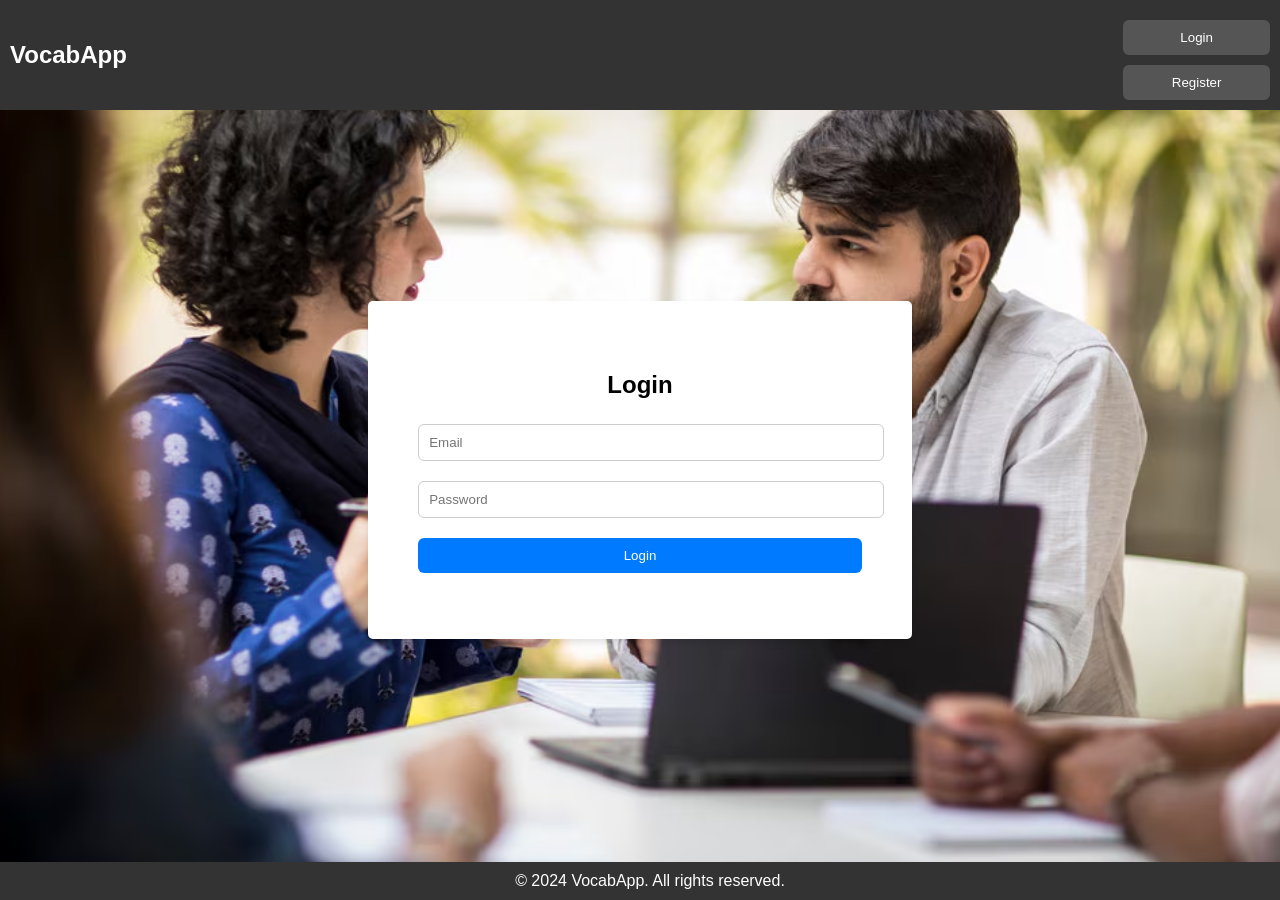
<file: projectAppTuVungTiengAnh/index.html>
<!DOCTYPE html>
<html lang="en">
<head>
    <meta charset="UTF-8">
    <meta name="viewport" content="width=device-width, initial-scale=1.0">
    <title>VocabApp - Login</title>
    <link rel="stylesheet" href="../projectAppTuVungTiengAnh/css/login.css">
</head>
<body>
    <!-- Navigation -->
    <div class="navbar">
        <div class="brand">VocabApp</div>
        <div class="nav-buttons">
            <a href="../projectAppTuVungTiengAnh/pages/login.html"><button class="login-btn">Login</button></a>
            <a href="../projectAppTuVungTiengAnh/pages/register.html"><button class="register-btn">Register</button></a>
        </div>
    </div>

    <!-- Login Form -->
    <div class="login-container">
        <div class="login-box">
            <h2>Login</h2>
            <input type="email" id="loginUsername" placeholder="Email" required>
            <input type="password" id="loginPassword" placeholder="Password" required>
            <a href="../projectAppTuVungTiengAnh/pages/home.html"><button onclick="login()">Login</button></a>
            <p id="loginMessage" class="error-message"></p> <!-- Thêm thông báo lỗi -->
        </div>
    </div>

    <!-- Footer -->
    <footer>
        © 2024 VocabApp. All rights reserved.
    </footer>

    <script src="../projectAppTuVungTiengAnh/js/auth.js"></script>
</body>
</html>
</file>
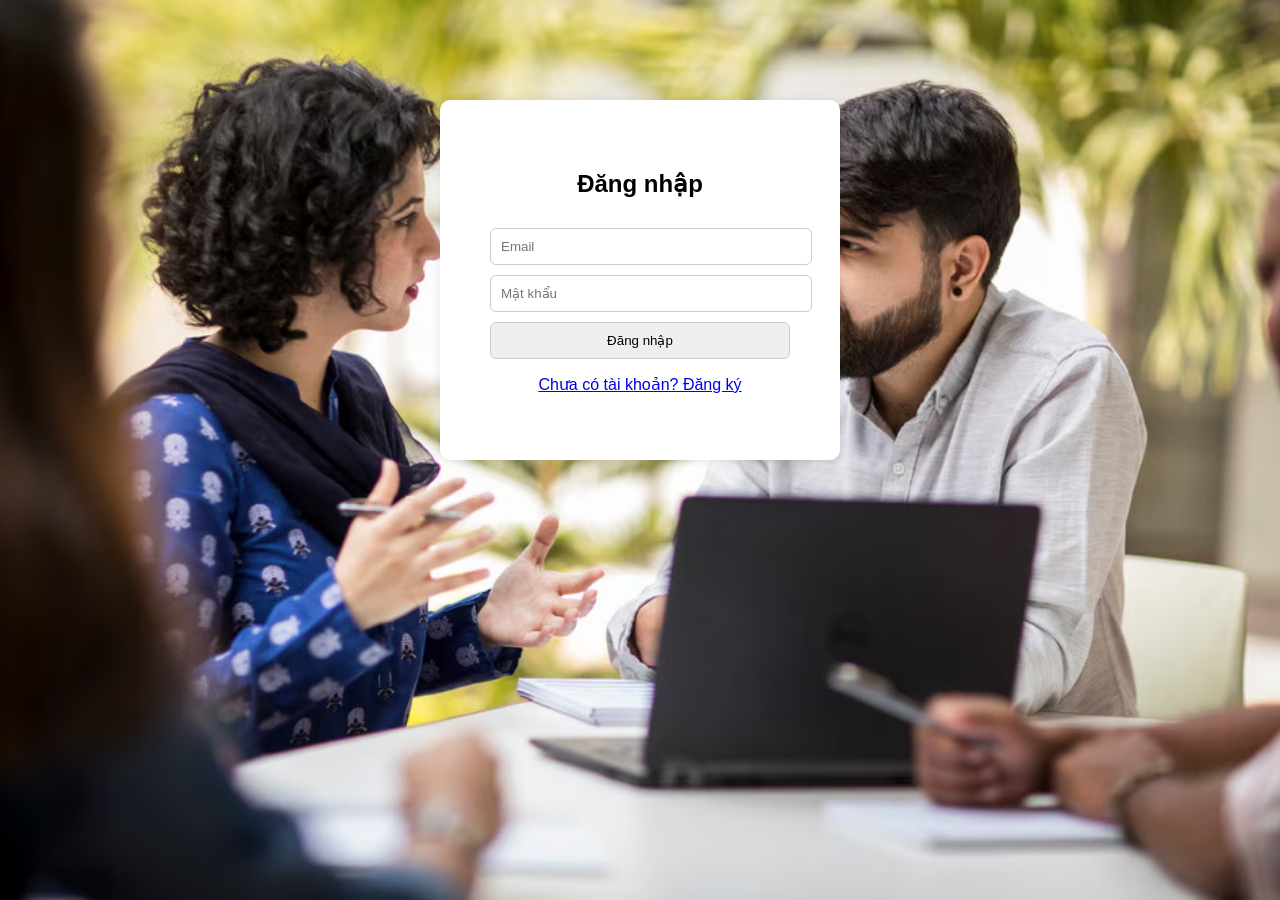
<file: projectAppTuVungTiengAnh/pages/categories.html>
<!DOCTYPE html>
<html lang="en">
<head>
    <meta charset="UTF-8">
    <meta name="viewport" content="width=device-width, initial-scale=1.0">
    <title>VocabApp - Categories</title>
    <link rel="stylesheet" href="../css/home.css">
    <link rel="stylesheet" href="../css/categories.css">
    <style>
        body {
            background: url('../assets/imgs/ca.jpg') no-repeat center center fixed;
            background-size: cover;
        }
    </style>
</head>
<body>

<!-- Navigation Bar -->
<nav class="navbar">
    <div class="brand"><a href="home.html">VocabApp</a></div>
    <div class="nav-links">
        <a href="categories.html">Categories</a>
        <a href="vocabulary.html">Vocabulary</a>
        <a href="flashcard.html">Flashcards</a>
        <a href="quiz.html">Quiz</a>
        <button id="logoutBtn" onclick="logout()">Đăng xuất</button>
    </div>
</nav>

<!-- Add/Edit Category Modal -->
<div id="addCategoryModal" class="modal">
    <div class="modal-content">
        <h2 id="categoryModalTitle">Add New Category</h2>

        <form id="categoryForm">
            <label for="newCategoryName">Category Name:</label>
            <input type="text" id="newCategoryName" name="name" placeholder="Enter category name" required>

            <label for="newCategoryDesc">Description:</label>
            <input type="text" id="newCategoryDesc" name="description" placeholder="Enter description" required>
        </form>

        <button id="saveCategoryBtn">Save Category</button>
        <button id="deleteCategoryBtn" style="display: none;">Delete Category</button>
    <p id="categoryMessage" style="color:red; margin-top:10px;"></p>

    </div>
</div>

<!-- Delete Confirmation Modal -->
<div id="deleteCategoryModal" class="modal_delete" aria-hidden="true">
    <div class="modal-content">
        <h2>Confirm Deletion</h2>
        <p>Are you sure you want to delete this vocabulary entry?</p>
        <div class="modal-buttons">
            <button id="confirmDeleteBtn" class="btn btn-delete">Delete</button>
            <button id="cancelDeleteBtn" class="btn btn-cancel">Cancel</button>
        </div>
    </div>
</div>

<!-- Main Content -->
<div class="container">
    <h2>Vocabulary Categories</h2>
    <button class="btn-green" id="openAddCategoryModalBtn">Add New Category</button>
    <input type="text" class="search-bar" placeholder="Search categories...">

    <table class="category-table">
        <thead>
            <tr>
                <th>NAME</th>
                <th>DESCRIPTION</th>
                <th>ACTIONS</th>
            </tr>
        </thead>
        <tbody>
            <!-- Rows will be dynamically inserted here -->
        </tbody>
    </table>

    <!-- Pagination Controls -->
    <div class="pagination-controls">
        <button class="prev-btn">Previous</button>
        <span class="page-numbers"></span>
        <button class="next-btn">Next</button>
    </div>
    
</div>

<!-- Footer -->
<footer style="text-align: center; margin-top: 40px;">
    \u00a9 2024 VocabApp. All rights reserved.
</footer>
<!-- Modal xác nhận đăng xuất -->
<div id="logoutModal" style="display:none; position:fixed; top:0; left:0; width:100%; height:100%;
    background:rgba(0,0,0,0.5); justify-content:center; align-items:center;">
    <div style="background:#fff; padding:20px; border-radius:8px; text-align:center;">
        <p>Bạn có chắc chắn muốn đăng xuất?</p>
        <button id="confirmLogout">Đăng xuất</button>
        <button id="cancelLogout">Hủy</button>
    </div>
</div>

<script src="../js/categories.js"></script>
<script src="../js/authGuard.js"></script>
<script src="../js/auth.js"></script>

</body>
</html>
</file>
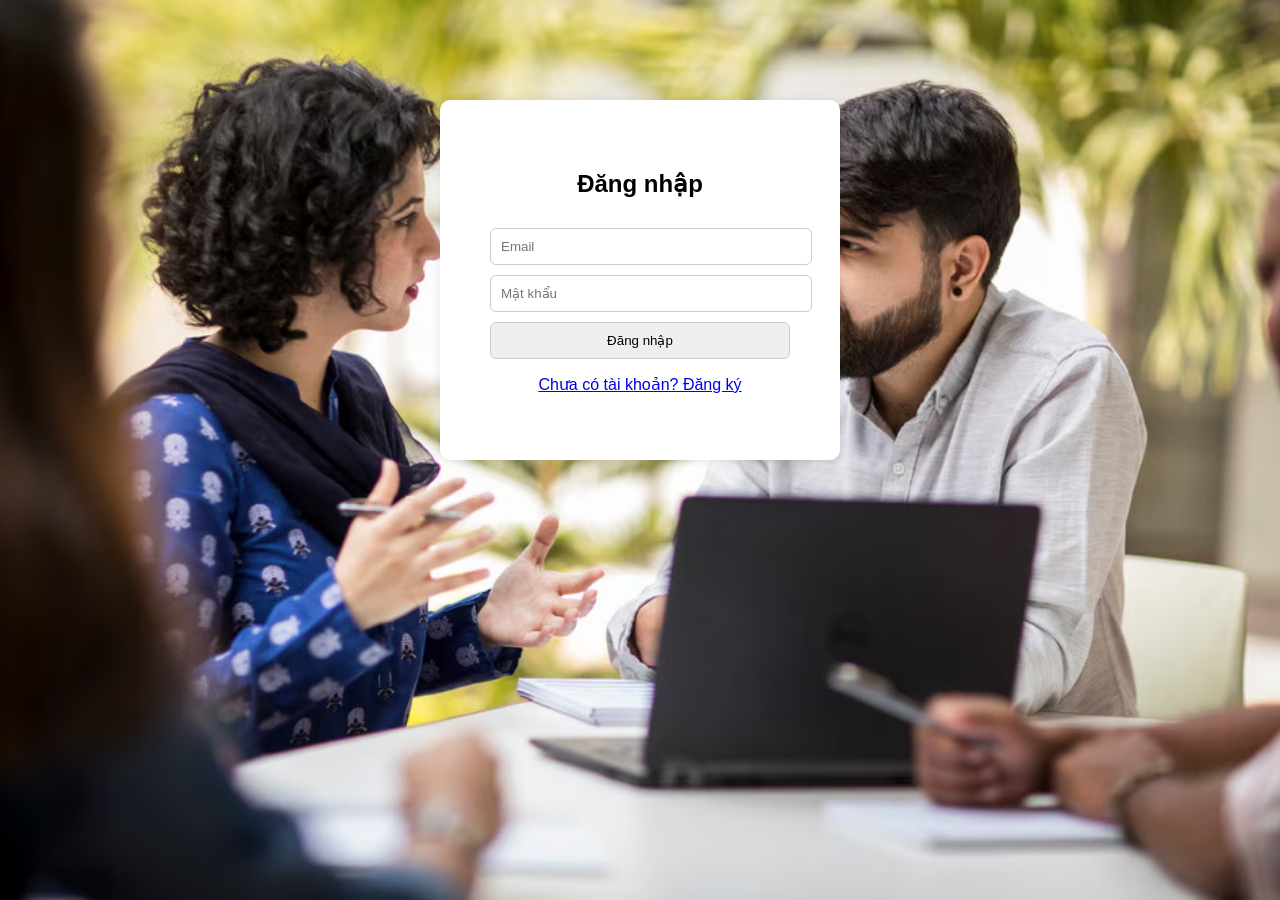
<file: projectAppTuVungTiengAnh/pages/home.html>
<!DOCTYPE html>
<html lang="en">

<head>
    <meta charset="UTF-8">
    <meta name="viewport" content="width=device-width, initial-scale=1.0">
    <title>VocabApp - Learn Vocabulary</title>
    <link rel="stylesheet" href="../css/home.css">
    <style>
        body {
            background: url('../assets/imgs/homeimg.jpg') no-repeat center center fixed;
            background-size: cover;
        }
    </style>
</head>

<body>
    <nav class="navbar">
        <div class="brand"><a href="home.html">VocabApp</a></div>
        <div class="nav-links">
            <a href="categories.html">Categories</a>
            <a href="vocabulary.html">Vocabulary</a>
            <a href="flashcard.html">Flashcards</a>
            <a href="quiz.html">Quiz</a>
            <!-- HTML -->
            <button id="logoutBtn" onclick="logout()">Đăng xuất</button>

        </div>
    </nav>
      
    <!-- Main Section -->
    <section class="hero">
        <h1>Welcome to VocabApp</h1>
        <p>Learn and practice vocabulary with flashcards and quizzes.</p> 
        <div class="buttons">
            <a href="get-started.html" class="btn btn-primary">Get Started</a>
            <a href="register.html" class="btn btn-secondary">Create Account</a>
        </div>
    </section>
    <!-- Footer -->
    <footer>
        © 2024 VocabApp. All rights reserved.
    </footer>
    <!-- Modal xác nhận đăng xuất -->
<div id="logoutModal" style="display:none; position:fixed; top:0; left:0; width:100%; height:100%;
background:rgba(0,0,0,0.5); justify-content:center; align-items:center;">
<div style="background:#fff; padding:20px; border-radius:8px; text-align:center;">
    <p>Bạn có chắc chắn muốn đăng xuất?</p>
    <button id="confirmLogout">Đăng xuất</button>
    <button id="cancelLogout">Hủy</button>
</div>
</div>

    <script src="../js/auth.js"></script>
    <script src="../js/authGuard.js"></script>
</body>

</html>
</file>
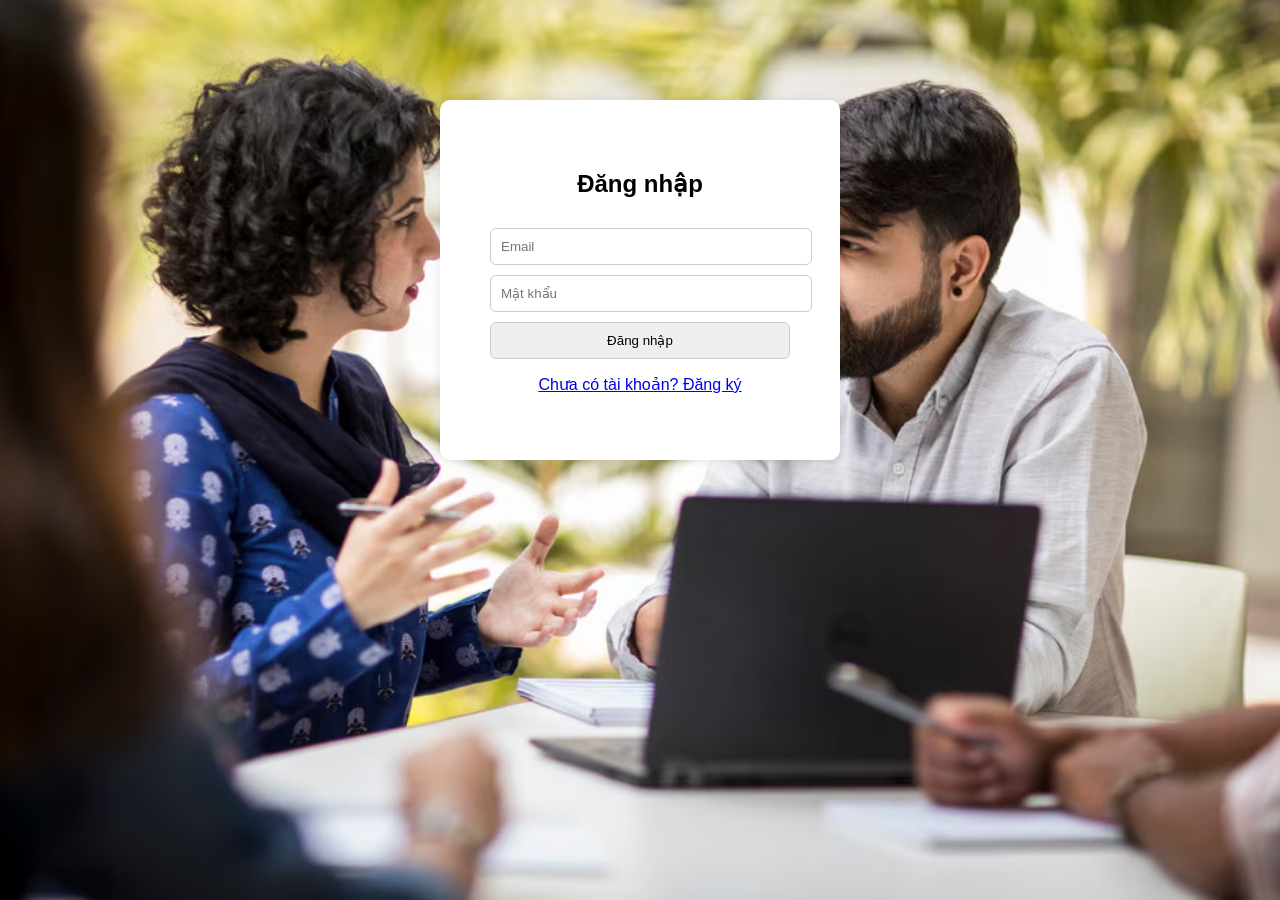
<file: projectAppTuVungTiengAnh/pages/login.html>
<!DOCTYPE html>
<html lang="vi">

<head>
    <meta charset="UTF-8">
    <meta name="viewport" content="width=device-width, initial-scale=1.0">
    <title>Đăng nhập</title>
    <link rel="stylesheet" href="../css/login.css">
</head>

<body>
    <!-- Form đăng nhập -->
    <div id="login" class="form-container">
        <h2>Đăng nhập</h2>
        <input type="text" id="loginUsername" placeholder="Email" required />
        <input type="password" id="loginPassword" placeholder="Mật khẩu" required />
        <button onclick="login()">Đăng nhập</button>
        <!-- Hiển thị thông báo lỗi -->
        <p id="loginMessage" style="color: red; margin-top: 10px;"></p>
        <p>
            <a href="register.html" onclick="register()">Chưa có tài khoản? Đăng ký</a>
        </p>
    </div>
    <script src="../js/auth.js"></script>
</body>

</html>
</file>
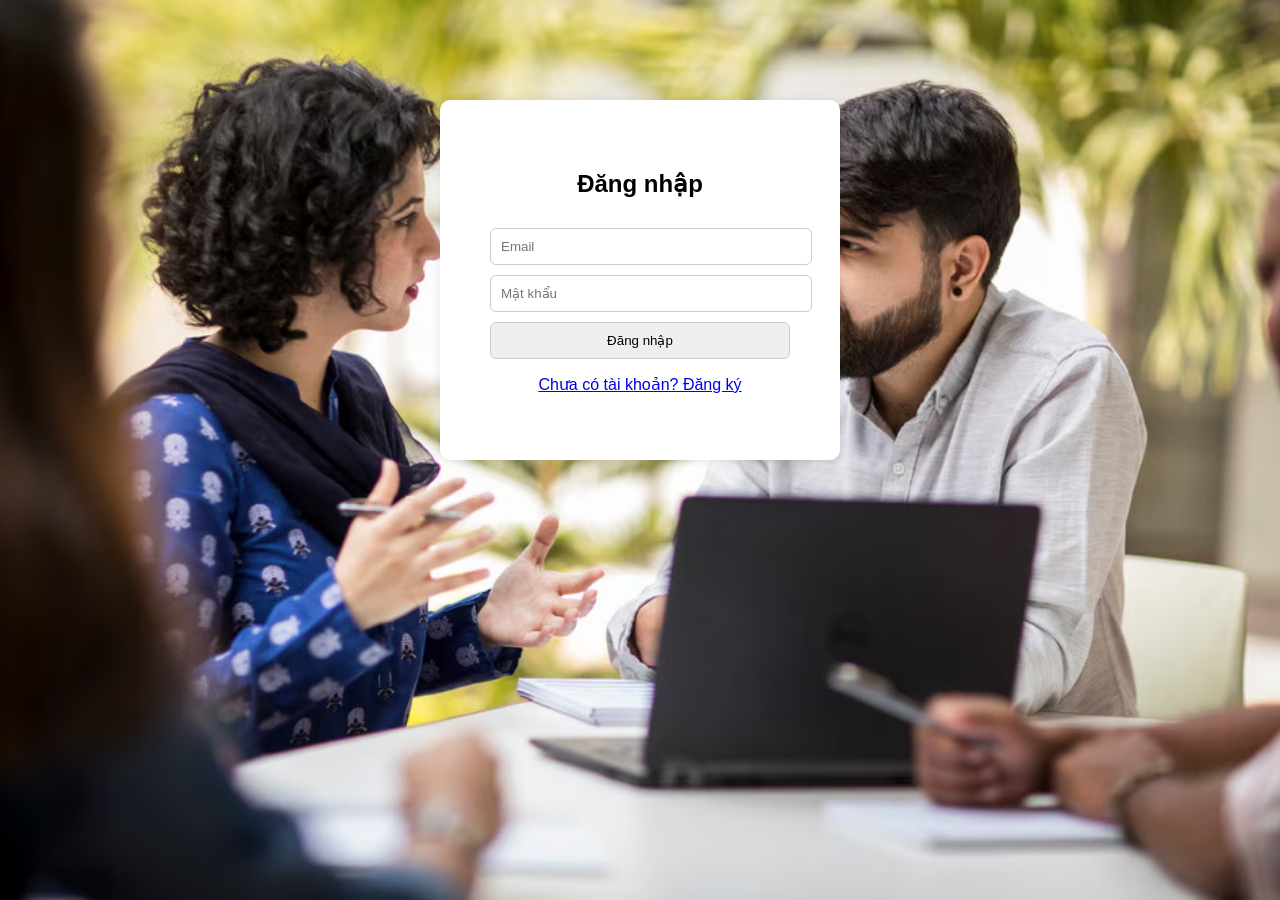
<file: projectAppTuVungTiengAnh/pages/quiz.html>
<!DOCTYPE html>
<html lang="en">
<head>
    <meta charset="UTF-8" />
    <meta name="viewport" content="width=device-width, initial-scale=1.0" />
    <title>VocabApp - Vocabulary</title>
    <link rel="stylesheet" href="../css/home.css">
    <link rel="stylesheet" href="../css/quiz.css">
    <style>
        body {
            background: url('../assets/imgs/quiz2.jpg') no-repeat center center fixed;
            background-size: cover;
        }
    </style>
</head>
<body>
    <!-- Navbar -->
    <nav class="navbar">
        <div class="brand"><a href="home.html">VocabApp</a></div>
        <div class="nav-links">
            <a href="categories.html">Categories</a>
            <a href="vocabulary.html">Vocabulary</a>
            <a href="flashcard.html">Flashcards</a>
            <a href="quiz.html">Quiz</a>
            <button id="logoutBtn" onclick="logout()">Đăng xuất</button>
        </div>
    </nav>
    <div id="quizContainer"></div>
    <div id="progressBarContainer">
      <div id="progressBar"></div>
    </div>
    <div id="result"></div>
    <!-- Modal Chúc mừng hoàn thành quiz -->
<div id="congratsModal" style="display:none; position:fixed; top:0; left:0; width:100%; height:100%;
background:rgba(0,0,0,0.5); justify-content:center; align-items:center;">
  <div style="background:#fff; padding:30px; border-radius:10px; text-align:center; max-width: 400px;">
      <h2>🎉 Chúc mừng!</h2>
      <p>Bạn đã hoàn thành bài quiz!</p>
      <button onclick="closeCongratsModal()">Đóng</button>
  </div>
</div>


    <footer style="text-align: center; margin-top: 40px;">
        © 2024 VocabApp. All rights reserved.
    </footer>
    <!-- Modal xác nhận đăng xuất -->
<div id="logoutModal" style="display:none; position:fixed; top:0; left:0; width:100%; height:100%;
background:rgba(0,0,0,0.5); justify-content:center; align-items:center;">
<div style="background:#fff; padding:20px; border-radius:8px; text-align:center;">
    <p>Bạn có chắc chắn muốn đăng xuất?</p>
    <button id="confirmLogout">Đăng xuất</button>
    <button id="cancelLogout">Hủy</button>
</div>
</div>


    <!-- Add this script just before the closing body tag -->
<script src="../js/authGuard.js"></script>
<script src="../js/quiz.js"></script>
<script src="../js/auth.js"></script>

</body>
</html>
</file>
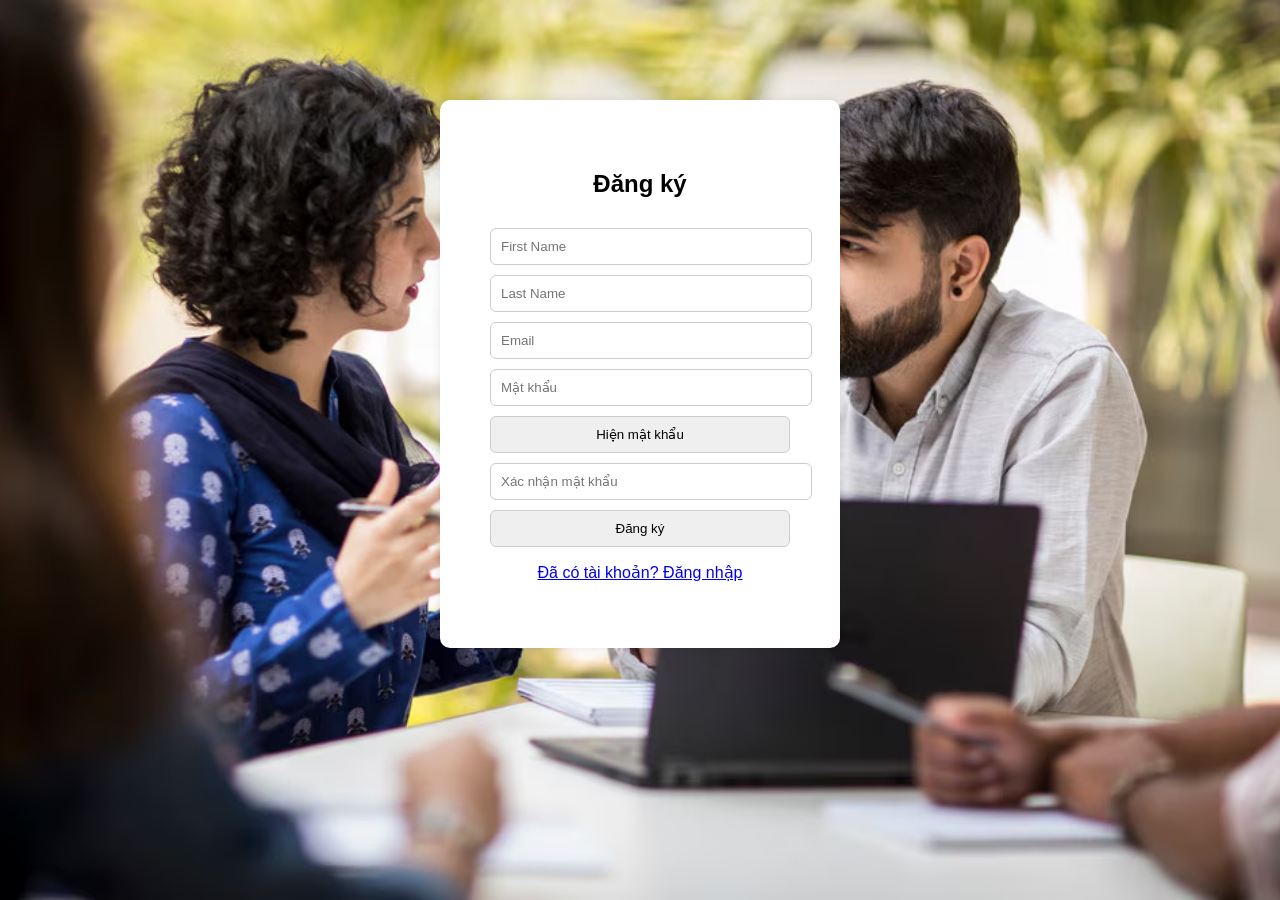
<file: projectAppTuVungTiengAnh/pages/register.html>
<!DOCTYPE html>
<html lang="vi">
<head>
  <meta charset="UTF-8" />
  <meta name="viewport" content="width=device-width, initial-scale=1.0" />
  <title>Đăng ký</title>
  <link rel="stylesheet" href="../css/login.css" />
</head>
<body>
  <div class="form-container">
    <h2>Đăng ký</h2>
    <input type="text" id="firstName" placeholder="First Name" />
    <input type="text" id="lastName" placeholder="Last Name" />
    <input type="email" id="email" placeholder="Email" />
    <input type="password" id="password" placeholder="Mật khẩu" />
    <button type="button" id="togglePassword">Hiện mật khẩu</button>
    <input type="password" id="confirmPassword" placeholder="Xác nhận mật khẩu" />
    <button onclick="register()">Đăng ký</button>
    <p><a href="login.html">Đã có tài khoản? Đăng nhập</a></p>
    <p id="registerMessage" style="color: red;"></p>
  </div>
  <script src="../js/auth.js"></script>
</body>
</html>
</file>
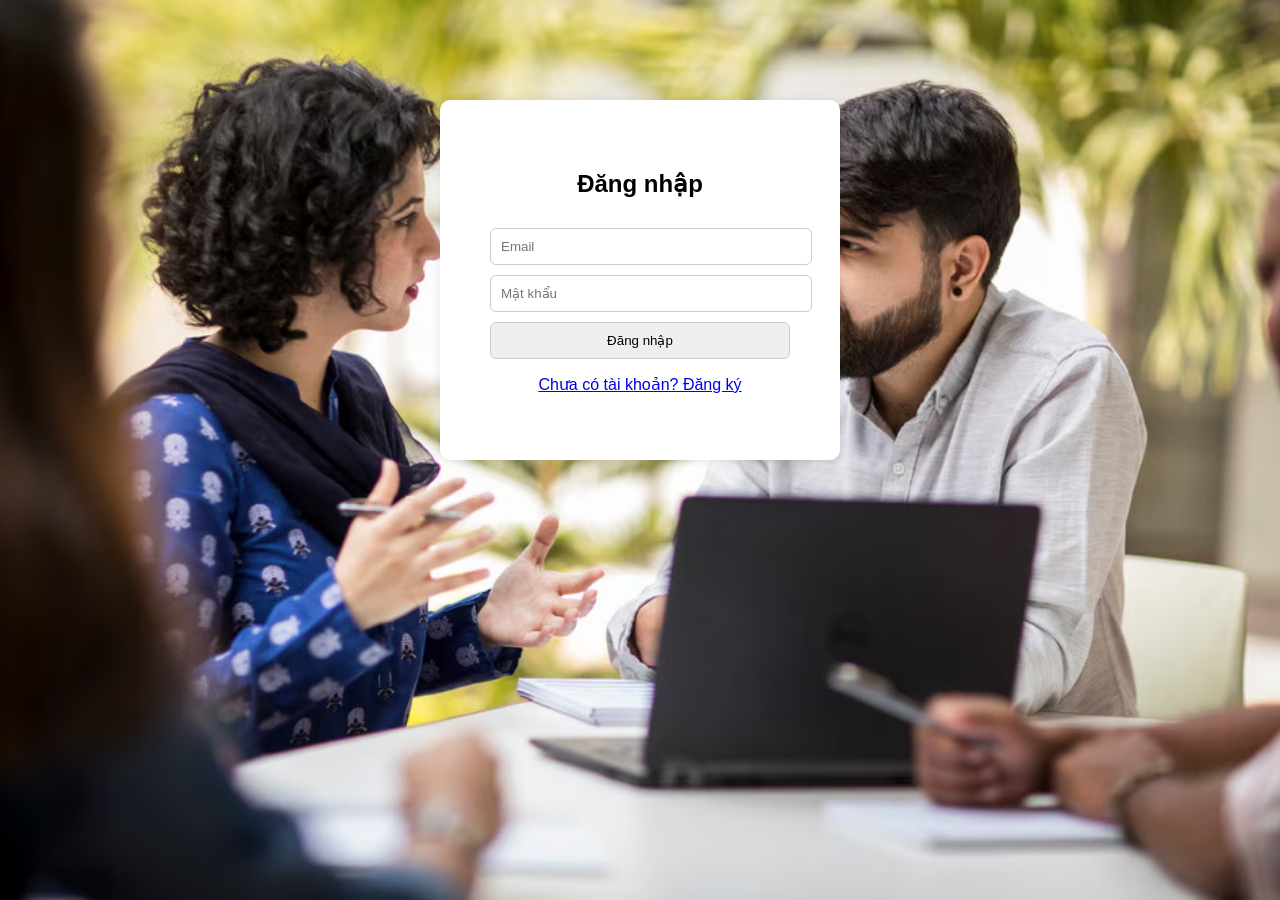
<file: projectAppTuVungTiengAnh/pages/vocabulary.html>
<!DOCTYPE html>
<html lang="en">
<head>
    <meta charset="UTF-8" />
    <meta name="viewport" content="width=device-width, initial-scale=1.0" />
    <title>VocabApp - Vocabulary</title>
    <link rel="stylesheet" href="../css/vocabulary.css">
    <link rel="stylesheet" href="../css/home.css">
    <style>
        body {
            background: url('../assets/imgs/tuvung.jpg') no-repeat center center fixed;
            background-size: cover;
        }
    </style>
</head>
<body>
    <!-- Navbar -->
    <nav class="navbar">
        <div class="brand"><a href="home.html">VocabApp</a></div>
        <div class="nav-links">
            <a href="categories.html">Categories</a>
            <a href="vocabulary.html">Vocabulary</a>
            <a href="flashcard.html">Flashcards</a>
            <a href="quiz.html">Quiz</a>
            <button id="logoutBtn" onclick="logout()">Đăng xuất</button>
        </div>
    </nav>

    <!-- Thêm từ vựng -->
    <button id="openAddVocabModalBtn">Add New Vocabulary</button>

    <!-- Modal thêm từ vựng -->
    <div id="addVocabModal" class="modal_vocabulary">
        <div class="modal_vocabulary-overlay"></div>
        <div class="modal_vocabulary-content">
            <span class="close" onclick="closeVocabModal()">&times;</span>
            <h2>Add Vocabulary</h2>
            <form id="vocabForm">
                <input type="text" id="newWord" placeholder="Enter word">
                <input type="text" id="newMeaning" placeholder="Enter meaning">
                <div class="form-group">
                    <label for="newCategory">Category</label>
                    <select id="newCategory" class="form-control"></select>
                </div>
                
                <input type="text" id="newExample" placeholder="Enter example (optional)">
                <div class="modal_vocabulary-buttons">
                    <button id="saveVocabBtn" class="btn-save">Save</button>
                    <button id="deleteVocabBtn" class="btn-delete" style="display:none;">Delete</button>
                    <p id="vocabMessage" style="color:red; margin-top:10px;"></p>

                </div>
            </form>
        </div>
    </div>

    <!-- Modal xác nhận xóa -->
    <div id="deleteVocabModal" class="modal_vocabulary">
        <div class="modal_vocabulary-content">
            <h2>Confirm Deletion</h2>
            <p>Are you sure you want to delete this vocabulary entry?</p>
            <div class="modal_vocabulary-buttons">
                <button id="confirmDeleteBtn" class="btn-delete">Delete</button>
                <button id="cancelDeleteBtn" class="btn-cancel">Cancel</button>
            </div>
        </div>
    </div>

    <!-- Tìm kiếm -->
    <input type="text" id="searchInput" placeholder="Search vocabulary...">

    <!-- Bảng từ vựng -->
    <table class="vocab-table">
        <thead>
            <tr>
                <th>Word</th>
                <th>Meaning</th>
                <th>Category</th>
                <th>Example</th>
                <th>Actions</th>
            </tr>
        </thead>
        <tbody></tbody>
    </table>

    <div class="pagination-controls">
        <button class="prev-btn">Previous</button>
        <span class="page-numbers"></span>
        <button class="next-btn">Next</button>
    </div>
    <footer style="text-align: center; margin-top: 40px;">
        © 2024 VocabApp. All rights reserved.
    </footer>
<!-- Modal xác nhận đăng xuất -->
<div id="logoutModal" style="display:none; position:fixed; top:0; left:0; width:100%; height:100%;
    background:rgba(0,0,0,0.5); justify-content:center; align-items:center;">
    <div style="background:#fff; padding:20px; border-radius:8px; text-align:center;">
        <p>Bạn có chắc chắn muốn đăng xuất?</p>
        <button id="confirmLogout">Đăng xuất</button>
        <button id="cancelLogout">Hủy</button>
    </div>
</div>

    <!-- Add this script just before the closing body tag -->
<script src="../js/authGuard.js"></script>
<script src="../js/vocabulary.js"></script>
<script src="../js/auth.js"></script>

</body>
</html>
</file>
<file: projectAppTuVungTiengAnh/css/login.css>
.form-container {
    width: 300px;
    margin: 100px auto;
    padding: 50px;
    background: #fff;
    border-radius: 10px;
    box-shadow: 0 0 10px rgba(0, 0, 0, 0.1);
}

input,
button {
    width: 100%;
    margin-top: 10px;
    padding: 10px;
    border-radius: 6px;
    border: 1px solid #ccc;
}

/* General Styles */
body {
    font-family: Arial, sans-serif;
    margin: 0;
    padding: 0;
    background-color: #f4f4f4;
    text-align: center;
}

/* Navbar */
.navbar {
    display: flex;
    justify-content: space-between;
    align-items: center;
    padding: 10px ;
    background-color: #333;
    color: white;
}

.brand {
    font-size: 1.5em;
    font-weight: bold;
}

.nav-buttons button {
    background-color: #555;
    color: white;
    padding: 10px 15px;
    border: none;
    cursor: pointer;
}

.nav-buttons button:hover {
    background-color: #777;
}

/* Login Box */
.login-container {
    display: flex;
    justify-content: center;
    align-items: center;
    height: 80vh;
}

.login-box {
    background-color: white;
    padding: 50px;
    box-shadow: 0px 4px 6px rgba(0, 0, 0, 0.1);
    border-radius: 5px;
}

.login-box h2 {
    margin-bottom: 15px;
}

.login-box input {
    width: 100%;
    padding: 10px;
    margin-bottom: 10px;
    border: 1px solid #ccc;
}

.login-box button {
    width: 100%;
    padding: 10px;
    background-color: #007BFF;
    color: white;
    border: none;
    cursor: pointer;
}

.login-box button:hover {
    background-color: #0056b3;
}

/* Footer */
footer {
    background-color: #333;
    color: white;
    padding: 10px;
    position: fixed;
    width: 100%;
    bottom: 0;
}
body {
    background: url('../assets/imgs/background_home.jpg') no-repeat center center fixed;
    background-size: cover;
}
</file>
<file: projectAppTuVungTiengAnh/css/home.css>
/* General Styles */
body {
    font-family: Arial, sans-serif;
    margin: 0;
    padding: 0;
    text-align: center;
    background-color: #f5f6f8;
}

.navbar {
    display: flex;
    justify-content: space-between;
    align-items: center;
    padding: 15px;
    background-color: #333;
    color: white;
}

.nav-links {
    display: flex;
    gap: 15px; /* spacing between links */
}

#logoutBtn {
    background-color: #dc3545;
    color: white;
    padding: 10px 15px;
    border: none;
    border-radius: 6px;
    font-weight: bold;
    cursor: pointer;
    transition: background-color 0.3s, transform 0.2s;
}

#logoutBtn:hover {
    background-color: #c82333;
    transform: scale(1.05);
}

/* Container */
.container {
    max-width: 1000px;
    margin: 50px auto;
    padding: 20px;
}

/* Title */
h2 {
    text-align: center;
    margin-bottom: 20px;
    color: #333;
}

/* Search Bar */
.search-bar {
    width: 100%;
    padding: 10px;
    margin-bottom: 30px;
    border: 1px solid #ccc;
    border-radius: 6px;
}

/* Add New Category Button */
.btn-green {
    background-color: #2ecc71;
    color: white;
    padding: 10px 20px;
    border: none;
    border-radius: 6px;
    cursor: pointer;
    font-weight: bold;
    float: right;
    margin-bottom: 20px;
    transition: background-color 0.3s;
}

.btn-green:hover {
    background-color: #27ae60;
}

/* Category Table */
.category-table {
    width: 100%;
    border-collapse: collapse;
    background-color: white;
    border-radius: 6px;
    overflow: hidden;
    box-shadow: 0 2px 6px rgba(0, 0, 0, 0.05);
}

.category-table th,
.category-table td {
    padding: 12px 15px;
    text-align: left;
    border-bottom: 1px solid #eee;
}

.category-table th {
    background-color: #2f80ed;
    color: white;
    font-weight: 600;
}

.category-table tr:nth-child(even) {
    background-color: #f9f9f9;
}

/* Category Link */
.category-link {
    color: #3498db;
    text-decoration: none;
    font-weight: bold;
    transition: color 0.3s;
}

.category-link:hover {
    color: #2f80ed;
    text-decoration: underline;
}

/* Buttons inside Category Table */
.category-table button.edit-btn {
    background-color: #3498db;
    /* Blue Edit */
    color: white;
    padding: 6px 12px;
    margin-right: 5px;
    border: none;
    border-radius: 5px;
    cursor: pointer;
    font-weight: bold;
    transition: background-color 0.3s;
}

.category-table button.edit-btn:hover {
    background-color: #2980b9;
}

.category-table button.delete-btn {
    background-color: #e74c3c;
    /* Red Delete */
    color: white;
    padding: 6px 12px;
    margin-right: 5px;
    border: none;
    border-radius: 5px;
    cursor: pointer;
    font-weight: bold;
    transition: background-color 0.3s;
}

.category-table button.delete-btn:hover {
    background-color: #c0392b;
}

/* Vocabulary Table */
.vocab-table {
    width: 100%;
    border-collapse: collapse;
    margin-top: 20px;
    background-color: #f9f9f9;
    box-shadow: 0 0 10px rgba(0, 0, 0, 0.1);
}

.vocab-table th,
.vocab-table td {
    padding: 12px 16px;
    border: 1px solid #ddd;
    text-align: left;
}

.vocab-table th {
    background-color: #f1f1f1;
    font-weight: bold;
    color: #333;
}

.vocab-table tr:nth-child(even) {
    background-color: #fafafa;
}

.vocab-table tr:hover {
    background-color: #f0f8ff;
}

/* Buttons inside Vocabulary Table */
.vocab-table button:nth-child(1) {
    background-color: #4CAF50;
    /* Green Edit */
}

.vocab-table button:nth-child(1):hover {
    background-color: #45a049;
}

.vocab-table button:nth-child(2) {
    background-color: #f44336;
    /* Red Delete */
}

.vocab-table button:nth-child(2):hover {
    background-color: #d32f2f;
}
/* Input Fields */
input[type="text"],
input[type="email"],
input[type="password"],
textarea {
    width: 100%;
    padding: 10px;
    margin: 10px 0;
    border: 1px solid #ccc;
    border-radius: 4px;
}

/* Default Buttons */
button {
    padding: 10px 15px;
    background-color: #4CAF50;
    color: white;
    border: none;
    border-radius: 4px;
    cursor: pointer;
    font-size: 16px;
    transition: background-color 0.3s;
}

button:hover {
    background-color: #45a049;
}

/* Footer */
footer {
    background-color: #333;
    color: white;
    padding: 10px;
    margin-top: 50px;
    font-size: 14px;
}

/* Body No Scroll when modal open */
.body-no-scroll {
    overflow: hidden;
}


#addCategoryModal {
    display: none;
}

/* Modal container */
.modal {
    display: none;
    /* Ẩn mặc định */
    position: fixed;
    z-index: 10;
    left: 0;
    top: 0;
    width: 100%;
    height: 100%;
    background-color: rgba(0, 0, 0, 0.4);
    /* Hiệu ứng nền mờ */
    display: flex;
    align-items: center;
    justify-content: center;
}

/* Modal content */
.modal-content {
    background-color: #fff;
    padding: 20px;
    width: 400px;
    border-radius: 8px;
    box-shadow: 0 5px 15px rgba(0, 0, 0, 0.3);
    text-align: center;
}

/* Tiêu đề */
.modal-title {
    font-size: 18px;
    font-weight: bold;
    margin-bottom: 15px;
}

/* Input fields */
.modal-content input[type="text"] {
    width: 100%;
    padding: 10px;
    margin: 8px 0;
    border: 1px solid #ccc;
    border-radius: 5px;
    box-sizing: border-box;
}

/* Buttons */
.modal-buttons {
    display: flex;
    justify-content: space-between;
    margin-top: 15px;
}

.modal-content .btn {
    flex: 1;
    padding: 10px;
    border: none;
    border-radius: 5px;
    cursor: pointer;
    font-size: 16px;
}

.btn-update {
    background-color: #4CAF50;
    /* Xanh lá */
    color: white;
}

.btn-update:hover {
    background-color: #45a049;
}

.btn-delete {
    background-color: #f44336;
    /* Đỏ */
    color: white;
    margin-left: 10px;
}

.btn-delete:hover {
    background-color: #e53935;
}

/* Close button */
.modal .close {
    position: absolute;
    top: 10px;
    right: 15px;
    font-size: 22px;
    cursor: pointer;
}

.buttons {
    display: flex;
    justify-content: center;
    gap: 15px;
    /* Khoảng cách giữa các nút */
    margin-top: 20px;
}

/* Thiết kế nút chung */
.btn {
    display: inline-block;
    padding: 12px 20px;
    font-size: 16px;
    font-weight: bold;
    text-align: center;
    text-decoration: none;
    border-radius: 5px;
    cursor: pointer;
    transition: background-color 0.3s, transform 0.2s;
}

/* Nút chính (Primary) */
.btn-primary {
    background-color: #007bff;
    color: white;
    border: 2px solid #007bff;
}

.btn-primary:hover {
    background-color: #0056b3;
    transform: scale(1.05);
}

/* Nút phụ (Secondary) */
.btn-secondary {
    background-color: #6c757d;
    color: white;
    border: 2px solid #6c757d;
}

.btn-secondary:hover {
    background-color: #5a6268;
    transform: scale(1.05);
}

/* Hero Section */
.hero {
    text-align: center;
    padding: 80px 20px;
    background-size: cover;
    color: rgb(4, 4, 4);
}

/* Tiêu đề */
.hero h1 {
    font-size: 36px;
    font-weight: bold;
    margin-bottom: 15px;
}

/* Mô tả */
.hero p {
    font-size: 18px;
    margin-bottom: 20px;
}

footer {
    position: fixed;
    bottom: 0;
    width: 100%;
    text-align: center;
    padding: 15px;
    background-color: #222;
    color: white;
}
.nav-links a {
    text-decoration: none;
    color: white;
    font-weight: bold;
    transition: color 0.3s;
}

.nav-links a:hover {
    color: #ccc;
}
.brand a{
    text-decoration: none;
    color: rgb(42, 228, 39);
    font-weight: bold;
    transition: color 0.3s;
    font-size: 20px;
}
</file>
<file: projectAppTuVungTiengAnh/css/categories.css>
/* Modal chung */
.modal {
    display: none;
    position: fixed;
    z-index: 10;
    left: 0;
    top: 0;
    width: 100%;
    height: 100%;
    background-color: rgba(0, 0, 0, 0.4);
    display: flex;
    align-items: center;
    justify-content: center;
}

/* Modal thêm/sửa category */
#addCategoryModal {
    display: none;
}

/* Modal xóa category */
.modal_delete {
    position: fixed;
    top: 50%;
    left: 50%;
    transform: translate(-50%, -50%);
    z-index: 9999;
    background: white;
    padding: 20px;
    border-radius: 10px;
    box-shadow: 0 5px 15px rgba(0, 0, 0, 0.3);
    display: none;
}

/* Nội dung bên trong modal */
.modal-content {
    background-color: #fff;
    padding: 20px;
    width: 400px;
    border-radius: 8px;
    box-shadow: 0 5px 15px rgba(0, 0, 0, 0.3);
    text-align: center;
}

/* Input fields trong modal */
.modal-content input[type="text"] {
    width: 100%;
    padding: 10px;
    margin: 8px 0;
    border: 1px solid #ccc;
    border-radius: 5px;
    box-sizing: border-box;
}

/* Button container trong modal */
.modal-buttons {
    display: flex;
    justify-content: space-between;
    margin-top: 15px;
}

/* Các nút trong modal */
.modal-content .btn {
    flex: 1;
    padding: 10px;
    border: none;
    border-radius: 5px;
    cursor: pointer;
    font-size: 16px;
}

/* Nút Xóa */
.btn-delete {
    background-color: #f44336;
    color: white;
    margin-left: 10px;
}

.btn-delete:hover {
    background-color: #e53935;
}

/* Nút Hủy */
.btn-cancel {
    background-color: #ccc;
    color: #333;
    margin-left: 10px;
}

.btn-cancel:hover {
    background-color: #bbb;
}

.page-number-btn {
    margin: 0 5px;
    padding: 5px 10px;
    cursor: pointer;
}

.page-number-btn.active {
    background-color: #007bff;
    color: white;
}
</file>
<file: projectAppTuVungTiengAnh/css/quiz.css>
/* Container chính */
#quizContainer {
    color: #2c3e50; /* Màu chữ chính: xanh đậm */
}

/* Câu hỏi */
.question {
    color: #1a237e; /* Xanh navy đậm hơn để nổi bật */
}

/* Nút lựa chọn */
.option-btn {
    color: #333; /* Màu chữ tối vừa phải */
    background-color: #f9f9f9;
    border: 2px solid #bbb;
    transition: all 0.3s ease;
}
.option-btn:hover {
    background-color: #e0e0e0;
}

/* Đúng / Sai */
.option-btn.correct {
    background-color: #4CAF50 !important;
    color: #ffffff; /* Trắng nổi bật */
    border-color: #4CAF50;
}
.option-btn.incorrect {
    background-color: #f44336 !important;
    color: #ffffff; /* Trắng nổi bật */
    border-color: #f44336;
}

/* Kết quả */
#result {
    color: #2e7d32; /* Xanh lá đậm */
}
/* Container chính của quiz */
#quizContainer {
    max-width: 700px;
    margin: 50px auto;
    padding: 30px;
    background-color: #ffffff;
    border-radius: 16px;
    box-shadow: 0 8px 20px rgba(0,0,0,0.1);
    text-align: center;
    font-family: "Segoe UI", sans-serif;
}

/* Thanh tiến trình */
#progressBarContainer {
    width: 80%;
    margin: 20px auto;
    background-color: #e0e0e0;
    height: 12px;
    border-radius: 6px;
    overflow: hidden;
}
#progressBar {
    height: 100%;
    background: linear-gradient(to right, #4CAF50, #81C784);
    transition: width 0.4s ease;
}

/* Câu hỏi */
.question {
    font-size: 24px;
    font-weight: 700;
    color: #333;
    margin-bottom: 25px;
    background-color: #e3f2fd;
    padding: 18px;
    border-radius: 12px;
    box-shadow: 0 0 10px rgba(0,0,0,0.05);
}

/* Tuỳ chọn */
.options {
    display: flex;
    flex-wrap: wrap;
    justify-content: center;
    gap: 15px;
    margin-bottom: 20px;
}
.option-btn {
    background-color: #f9f9f9;
    border: 2px solid #bbb;
    padding: 12px 25px;
    border-radius: 10px;
    cursor: pointer;
    transition: all 0.3s ease;
    font-size: 16px;
    font-weight: 500;
}
.option-btn:hover {
    background-color: #e6e6e6;
}

/* Trạng thái đúng sai */
.option-btn.correct {
    background-color: #4CAF50 !important;
    color: white;
    border-color: #4CAF50;
}
.option-btn.incorrect {
    background-color: #f44336 !important;
    color: white;
    border-color: #f44336;
}

/* Kết quả cuối */
#result {
    font-size: 22px;
    font-weight: bold;
    color: #333;
    margin-top: 30px;
}
</file>
<file: projectAppTuVungTiengAnh/css/vocabulary.css>
/* --- 📌 Hiển thị modal khi mở --- */
.modal_vocabulary-overlay {
    display: none;
    position: fixed;
    top: 0; left: 0;
    width: 100%; height: 100%;
    background: rgba(0, 0, 0, 0.5); /* Nền tối mờ giúp người dùng tập trung vào modal */
    z-index: 999;
}

/* --- 📌 Nội dung modal --- */
.modal_vocabulary {
    display: none;
    position: fixed;
    top: 50%;
    left: 50%;
    transform: translate(-50%, -50%);
    width: 90%;
    max-width: 420px;
    background: #f8f9fa; /* Màu nền nhẹ hơn */
    border-radius: 12px;
    box-shadow: 0 5px 20px rgba(0, 0, 0, 0.3);
    padding: 25px;
    z-index: 1000;
    opacity: 0;
    animation: fadeIn 0.3s ease-in-out forwards;
}

/* 🖥️ Hiệu ứng mở modal */
@keyframes fadeIn {
    from {
        opacity: 0;
        transform: translate(-50%, -55%);
    }
    to {
        opacity: 1;
        transform: translate(-50%, -50%);
    }
}

/* 🎬 Hiệu ứng xuất hiện nội dung modal */
@keyframes slideUp {
    from {
        transform: translateY(20px);
    }
    to {
        transform: translateY(0);
    }
}

/* --- 📌 Tiêu đề modal --- */
.modal-title {
    font-size: 22px;
    font-weight: bold;
    margin-bottom: 20px;
    color: #333;
}

/* 📝 Điều chỉnh ô nhập liệu */
.modal_vocabulary input[type="text"] {
    width: 100%;
    padding: 12px;
    margin: 10px 0;
    border: 1px solid #ccc;
    border-radius: 8px;
    font-size: 16px;
    box-sizing: border-box;
}

/* --- 📌 Căn chỉnh nút lưu/xóa --- */
.modal_vocabulary-buttons {
    display: flex;
    justify-content: space-between;
    gap: 10px;
    margin-top: 20px;
}

/* 🔘 Nút chung */
.modal_vocabulary-buttons .btn {
    flex: 1;
    padding: 12px;
    border: none;
    border-radius: 8px;
    cursor: pointer;
    font-size: 16px;
    transition: transform 0.2s, background-color 0.3s;
}

/* 🎭 Hiệu ứng hover */
.modal_vocabulary-buttons .btn:hover {
    transform: scale(1.05);
}

/* ✅ Nút "Save Word" */
.btn-save {
    background-color: #28a745;
    color: white;
    font-weight: bold;
}

.btn-save:hover {
    background-color: #218838;
}

/* ❌ Nút "Delete" */
.btn-delete {
    background-color: #dc3545;
    color: white;
    font-weight: bold;
}

.btn-delete:hover {
    background-color: #c82333;
}

/* ✖️ Nút đóng modal */
.modal_vocabulary .close {
    position: absolute;
    top: 12px;
    right: 15px;
    font-size: 24px;
    cursor: pointer;
    color: #333;
    transition: color 0.3s;
}

.modal_vocabulary .close:hover {
    color: #000;
}

/* 🎬 Hiển thị modal khi mở */
.modal_vocabulary.active, .modal_vocabulary-overlay.active {
    display: flex;
    align-items: center;
    justify-content: center;
}

ody {
    font-family: Arial, sans-serif;
    margin: 0;
    padding: 0;
    text-align: center;
    background-color: #f5f6f8;
}


/* Container */
.container {
    max-width: 1000px;
    margin: 50px auto;
    padding: 20px;
}

/* Title */
h2 {
    text-align: center;
    margin-bottom: 20px;
    color: #333;
}

/* Search Bar */
.search-bar {
    width: 80%;
    padding: 10px;
    margin-bottom: 30px;
    border: 1px solid #ccc;
    border-radius: 6px;
}

/* Add New Category Button */
.btn-green {
    background-color: #2ecc71;
    color: white;
    padding: 10px 20px;
    border: none;
    border-radius: 6px;
    cursor: pointer;
    font-weight: bold;
    float: right;
    margin-bottom: 20px;
    transition: background-color 0.3s;
}

.btn-green:hover {
    background-color: #27ae60;
}
/* Vocabulary Table */
.vocab-table {
    width: 100%;
    border-collapse: collapse;
    margin-top: 20px;
    background-color: #f9f9f9;
    box-shadow: 0 0 10px rgba(0, 0, 0, 0.1);
}

.vocab-table th,
.vocab-table td {
    padding: 12px 16px;
    border: 1px solid #ddd;
    text-align: left;
}

.vocab-table th {
    background-color: #f1f1f1;
    font-weight: bold;
    color: #333;
}

.vocab-table tr:nth-child(even) {
    background-color: #fafafa;
}

.vocab-table tr:hover {
    background-color: #f0f8ff;
}

/* Buttons inside Vocabulary Table */
.vocab-table button:nth-child(1) {
    background-color: #4CAF50;
    /* Green Edit */
}

.vocab-table button:nth-child(1):hover {
    background-color: #45a049;
}

.vocab-table button:nth-child(2) {
    background-color: #f44336;
    /* Red Delete */
}

.vocab-table button:nth-child(2):hover {
    background-color: #d32f2f;
}
/* Input Fields */
input[type="text"],
input[type="email"],
input[type="password"],
textarea {
    width: 100%;
    padding: 10px;
    margin: 10px 0;
    border: 1px solid #ccc;
    border-radius: 4px;
}

/* Default Buttons */
button {
    padding: 10px 15px;
    background-color: #4CAF50;
    color: white;
    border: none;
    border-radius: 4px;
    cursor: pointer;
    font-size: 16px;
    transition: background-color 0.3s;
}

button:hover {
    background-color: #45a049;
}

.page-numbers {
    display: inline-flex;
    gap: 5px;
    margin: 0 10px;
  }
  
  .page-btn {
    padding: 5px 10px;
    border: 1px solid #ccc;
    background-color: #f8f8f8;
    border-radius: 4px;
    cursor: pointer;
  }
  
  .page-btn.active {
    background-color: #4CAF50;
    color: white;
    font-weight: bold;
  }
  

/* Footer */
footer {
    background-color: #333;
    color: white;
    padding: 10px;
    margin-top: 50px;
    font-size: 14px;
}

/* Body No Scroll when modal open */
.body-no-scroll {
    overflow: hidden;
}

#addCategoryModal {
    display: none;
}

/* Modal container */
.modal {
    display: none;
    /* Ẩn mặc định */
    position: fixed;
    z-index: 10;
    left: 0;
    top: 0;
    width: 100%;
    height: 100%;
    background-color: rgba(0, 0, 0, 0.4);
    /* Hiệu ứng nền mờ */
    display: flex;
    align-items: center;
    justify-content: center;
}

/* Modal content */
.modal-content {
    background-color: #fff;
    padding: 20px;
    width: 400px;
    border-radius: 8px;
    box-shadow: 0 5px 15px rgba(0, 0, 0, 0.3);
    text-align: center;
}

/* Tiêu đề */
.modal-title {
    font-size: 18px;
    font-weight: bold;
    margin-bottom: 15px;
}

/* Input fields */
.modal-content input[type="text"] {
    width: 100%;
    padding: 10px;
    margin: 8px 0;
    border: 1px solid #ccc;
    border-radius: 5px;
    box-sizing: border-box;
}

/* Buttons */
.modal-buttons {
    display: flex;
    justify-content: space-between;
    margin-top: 15px;
}

.modal-content .btn {
    flex: 1;
    padding: 10px;
    border: none;
    border-radius: 5px;
    cursor: pointer;
    font-size: 16px;
}

.btn-update {
    background-color: #4CAF50;
    /* Xanh lá */
    color: white;
}

.btn-update:hover {
    background-color: #45a049;
}

.btn-delete {
    background-color: #f44336;
    /* Đỏ */
    color: white;
    margin-left: 10px;
}

.btn-delete:hover {
    background-color: #e53935;
}

/* Close button */
.modal .close {
    position: absolute;
    top: 10px;
    right: 15px;
    font-size: 22px;
    cursor: pointer;
}

.buttons {
    display: flex;
    justify-content: center;
    gap: 15px;
    /* Khoảng cách giữa các nút */
    margin-top: 20px;
}

/* Thiết kế nút chung */
.btn {
    display: inline-block;
    padding: 12px 20px;
    font-size: 16px;
    font-weight: bold;
    text-align: center;
    text-decoration: none;
    border-radius: 5px;
    cursor: pointer;
    transition: background-color 0.3s, transform 0.2s;
}

/* Nút chính (Primary) */
.btn-primary {
    background-color: #007bff;
    color: white;
    border: 2px solid #007bff;
}

.btn-primary:hover {
    background-color: #0056b3;
    transform: scale(1.05);
}

/* Nút phụ (Secondary) */
.btn-secondary {
    background-color: #6c757d;
    color: white;
    border: 2px solid #6c757d;
}

.btn-secondary:hover {
    background-color: #5a6268;
    transform: scale(1.05);
}
.vocab-table {
    width: 100%;
    border-collapse: collapse;
    margin-top: 20px;
    background-color: #fff;
    border-radius: 8px;
    overflow: hidden;
    box-shadow: 0 4px 8px rgba(0, 0, 0, 0.1);
}

/* Header bảng */
.vocab-table thead {
    background-color: #fdfdfd;
    color: white;
}

.vocab-table th,
.vocab-table td {
    text-align: left;
    padding: 12px 16px;
    border-bottom: 1px solid #ddd;
}

/* Hàng lẻ trắng, hàng chẵn màu xám nhẹ */
.vocab-table tbody tr:nth-child(even) {
    background-color: #da12b9;
}

/* Hover từng dòng */
.vocab-table tbody tr:hover {
    background-color: #ea00d6;
}

/* Nút Edit / Delete */
.vocab-table td:last-child {
    white-space: nowrap;
}

.vocab-table button {
    margin: 0 4px;
    padding: 6px 12px;
    border: none;
    border-radius: 4px;
    font-weight: 500;
    cursor: pointer;
    color: #fff;
}

.vocab-table .btn-edit {
    background-color: #4CAF50;
}

.vocab-table .btn-delete {
    background-color: #f44336;
}
.vocab-table tr{
    background-color: #f352eb;
}
</file>
